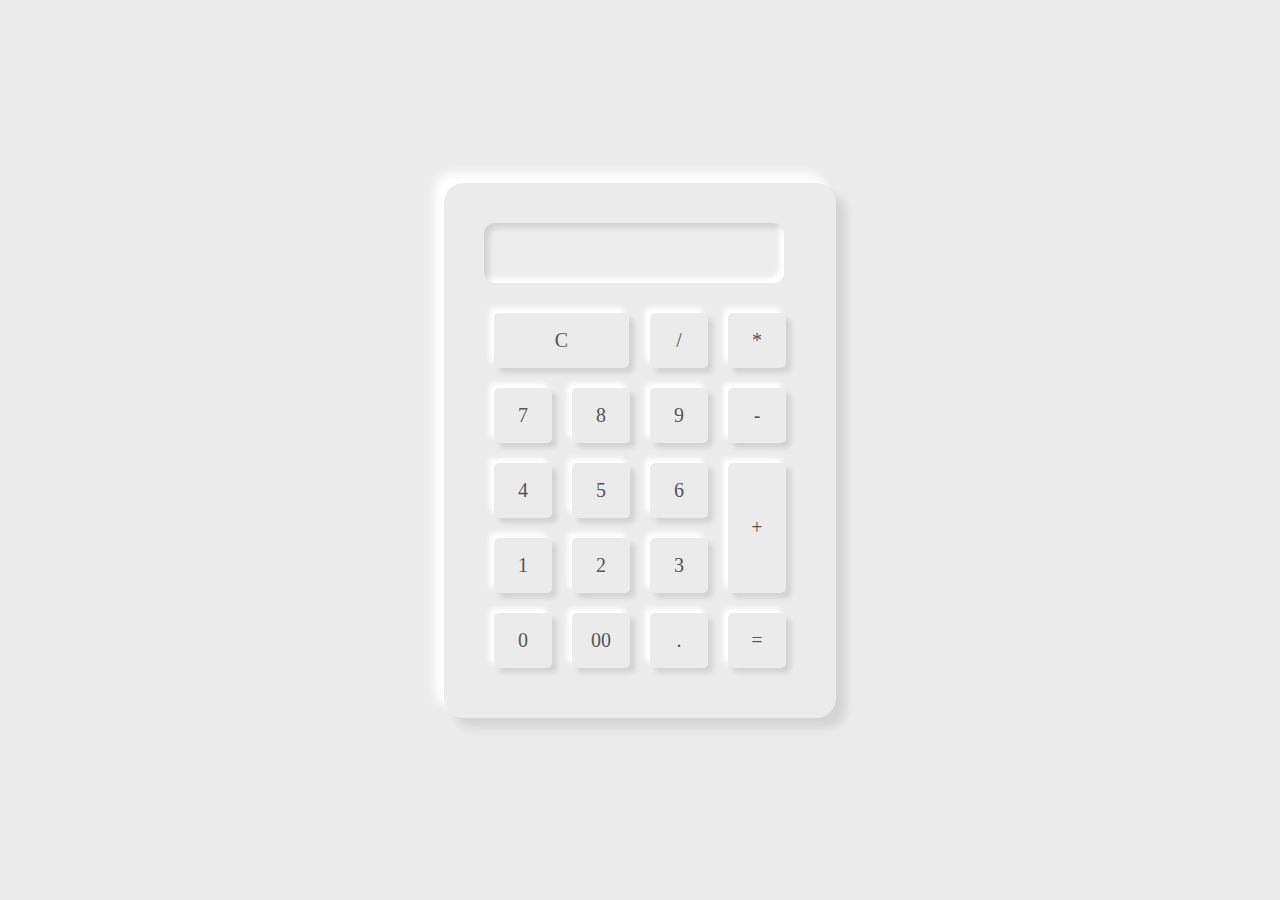
<file: Nuemorphism-Calculator/index.html>
<!DOCTYPE html>
<html lang="en">
    <head>
        <meta charset="UTF-8">
        <meta http-equiv="X-UA-Compatible" content="IE=edge">
        <meta name="viewport" content="width=device-width, initial-scale=1.0">
        <title>Document</title>
        <link rel="stylesheet" href="style.css">
    </head>
    <body>
        <div class="center">
            <form name="form" class="form">
                <input type="text" id="display" name="display" disabled>
                <span onclick="document.form.display.value = ''" id="clear">C</span>
                <span onclick="document.form.display.value += '/'" id="divide">/</span>
                <span onclick="document.form.display.value += '*'" id="multi">*</span>
                <span onclick="document.form.display.value += '7'" id="seven">7</span>
                <span onclick="document.form.display.value += '8'" id="eight">8</span>
                <span onclick="document.form.display.value += '9'" id="nine">9</span>
                <span onclick="document.form.display.value += '-'" id="minus">-</span>
                <span onclick="document.form.display.value += '4'" id="four">4</span>
                <span onclick="document.form.display.value += '5'" id="five">5</span>
                <span onclick="document.form.display.value += '6'" id="six">6</span>
                <span onclick="document.form.display.value += '+'" id="plus">+</span>
                <span onclick="document.form.display.value += '1'" id="one">1</span>
                <span onclick="document.form.display.value += '2'" id="two">2</span>
                <span onclick="document.form.display.value += '3'" id="three">3</span>
                <span onclick="document.form.display.value += '0'" id="zero">0</span>
                <span onclick="document.form.display.value += '00'" id="dzero">00</span>
                <span onclick="document.form.display.value += '.'" id="dot">.</span>
                <span onclick="document.form.display.value = eval(form.display.value)" id="equal">=</span>
            </form>
        </div>
    </body>
</html>
</file>
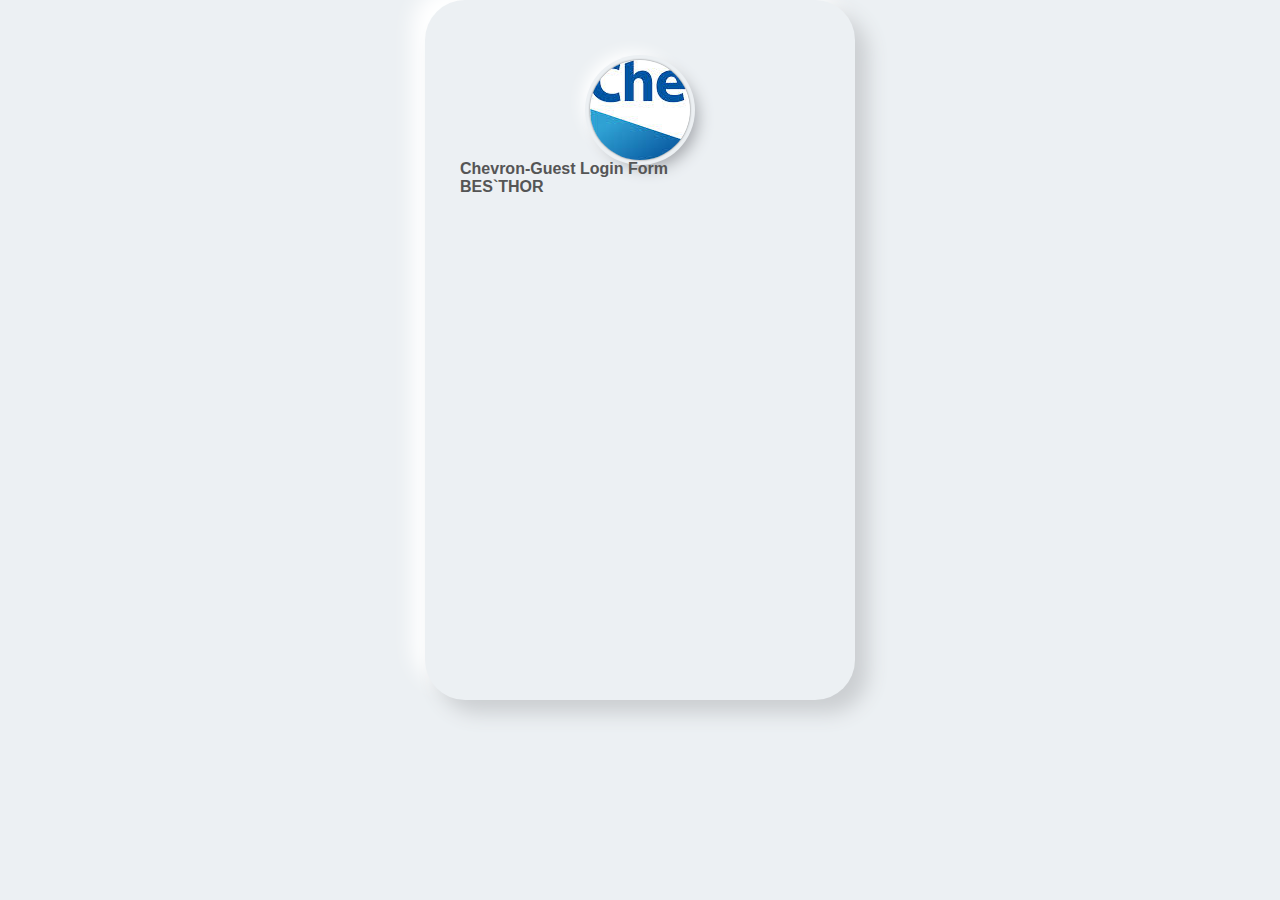
<file: Nuemorphism-Login_Form/index.html>
<!DOCTYPE html>
<html>
    <head>
        <title>Neumorphism Login Form</title>
        <link src="https://fonts.gooleapis.com/css?family=Lato:400,700&display=swap" rel="stylesheet">
        <link rel="stylesheet" type="text/css" href="style.css"/>
        </head>
        <body>
            <div class="login-div">
                <div class="logo"></div>
                <div class="title">Chevron-Guest Login Form</div>
                <div class="sub-title">BES`THOR</div>
            </div>
        </body>
</html>
</file>
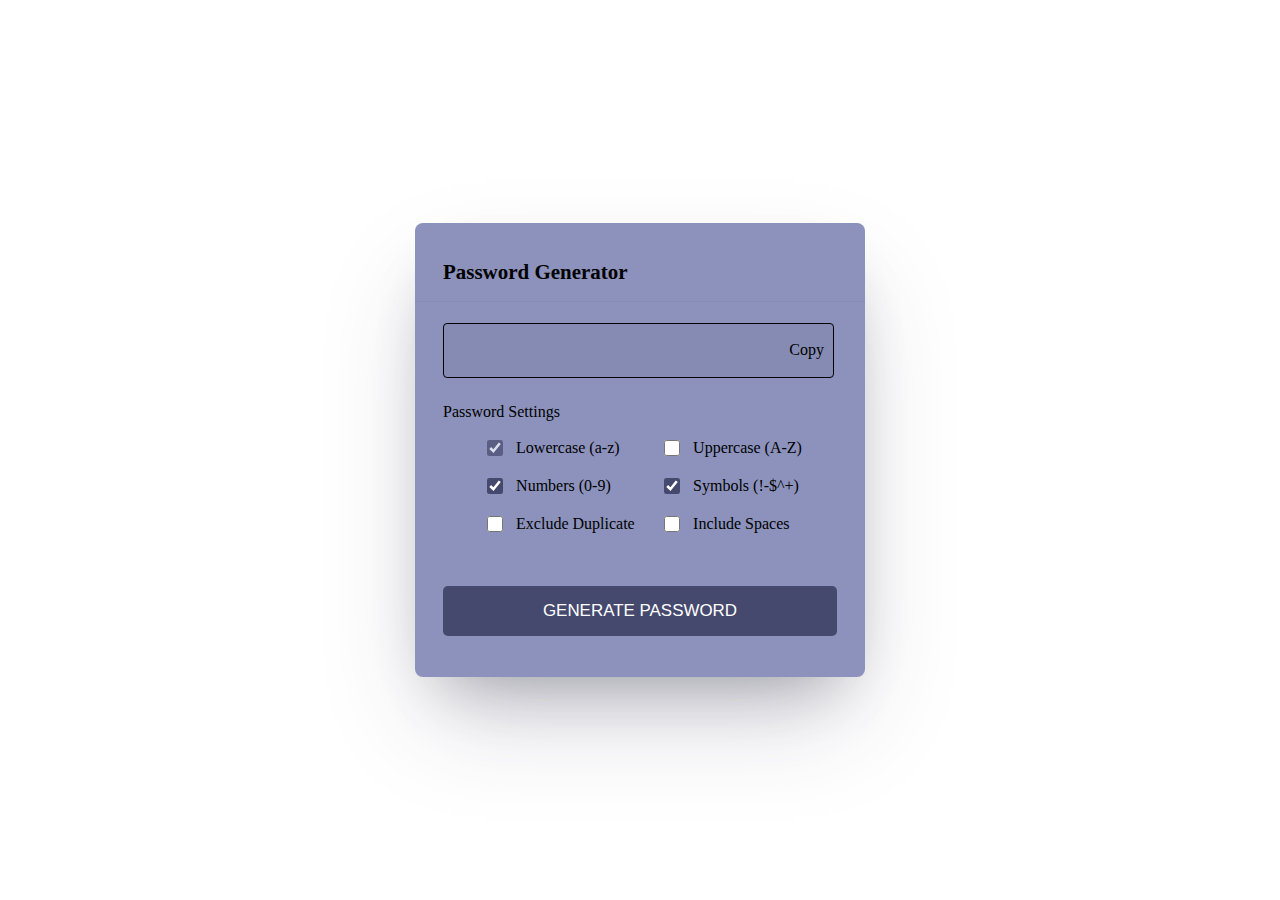
<file: random-password_generator/index.html>
<!DOCTYPE html>
<html lang="en">
    <head>
        <meta charset="utf-8" />
        <title>Password generator</title>
        
        <! --link to the external CSS file -->
        <link rel="stylesheet" href="style.css">
        <script src="script.js"></script>
    </head>
    <body>
        <! -- Main container fr the passsword generator -->
    <div class="container">
        <p>Password Generator</p>
        <div class="wrapper">

            <! -- Input box to display the generated password -->
            <div class="input-box">
                <input id="password" type="text" disabled>
                <span id="copy" onclick="copyPassword()">Copy</span>
            </div>
            <! --Section for password settings -->
            <div class="pass-settings">
                <label class="title">Password Settings</label>
                <ul class="options">
                    <li class="option">
                        <input checked id="lowercase" type="checkbox">
                        <label for="lowercase">Lowercase (a-z)</label>
                    </li>
                    <li class="option">
                        <input id="uppercase" type="checkbox">
                        <label for="uppercase">Uppercase (A-Z)</label>
                    </li>
                    <li class="option">
                        <input id="numbers" type="checkbox" checked>
                        <label for="numbers">Numbers (0-9)</label>
                    </li>
                    <li class="option">
                        <input id="symbols" type="checkbox" checked>
                        <label for="symbols">Symbols (!-$^+)</label>
                    </li>
                    <li class="option">
                        <input id="exc-duplicate" type="checkbox">
                        <label for="exc-duplicate">Exclude Duplicate</label>
                    </li>
                    <li class="option">
                        <input id="spaces" type="checkbox">
                        <label for="spaces">Include Spaces</label>
                    </li>
                </ul>
            </div>
            <button class="generate-btn" id="generate"
            onclick="generatePassword()">Generate Password</button>
            </div>
        </div>
    </body>
    </html>
</file>
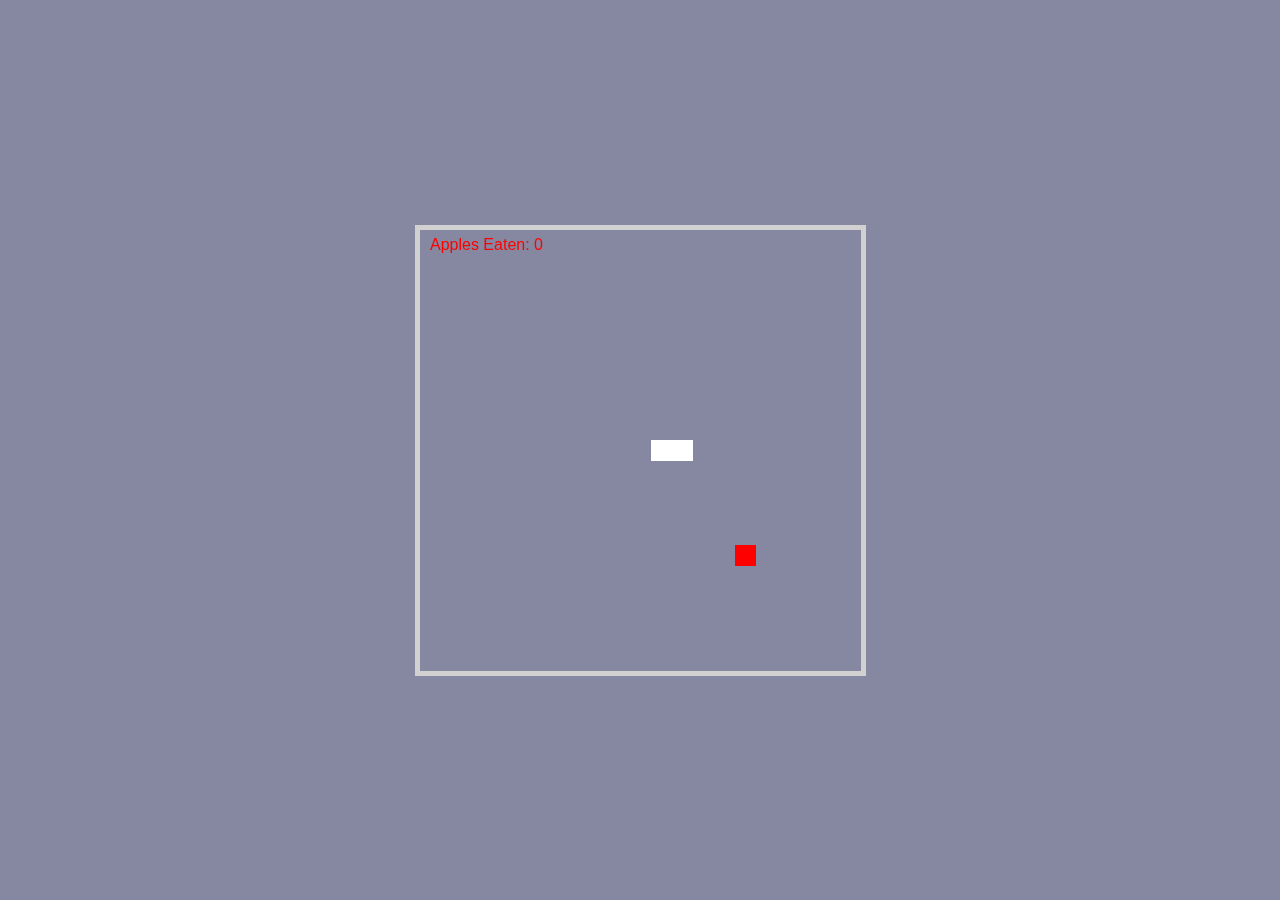
<file: snake_game/index.html>
<!DOCTYPE html>
<html lang="en">
<head>
    <meta charset="UTF-8">
    <meta name="viewport" content="width=device-width, initial-scale=1.0">
    <title>Classic snake game</title>
</head>
<link rel="stylesheet" href="./styles.css"/>
<body>
    <canvas
    id="canvas"
    width="441"
    height="441"
    ></canvas>
    <script src="./script.js"></script>
</body>
</html>
</file>
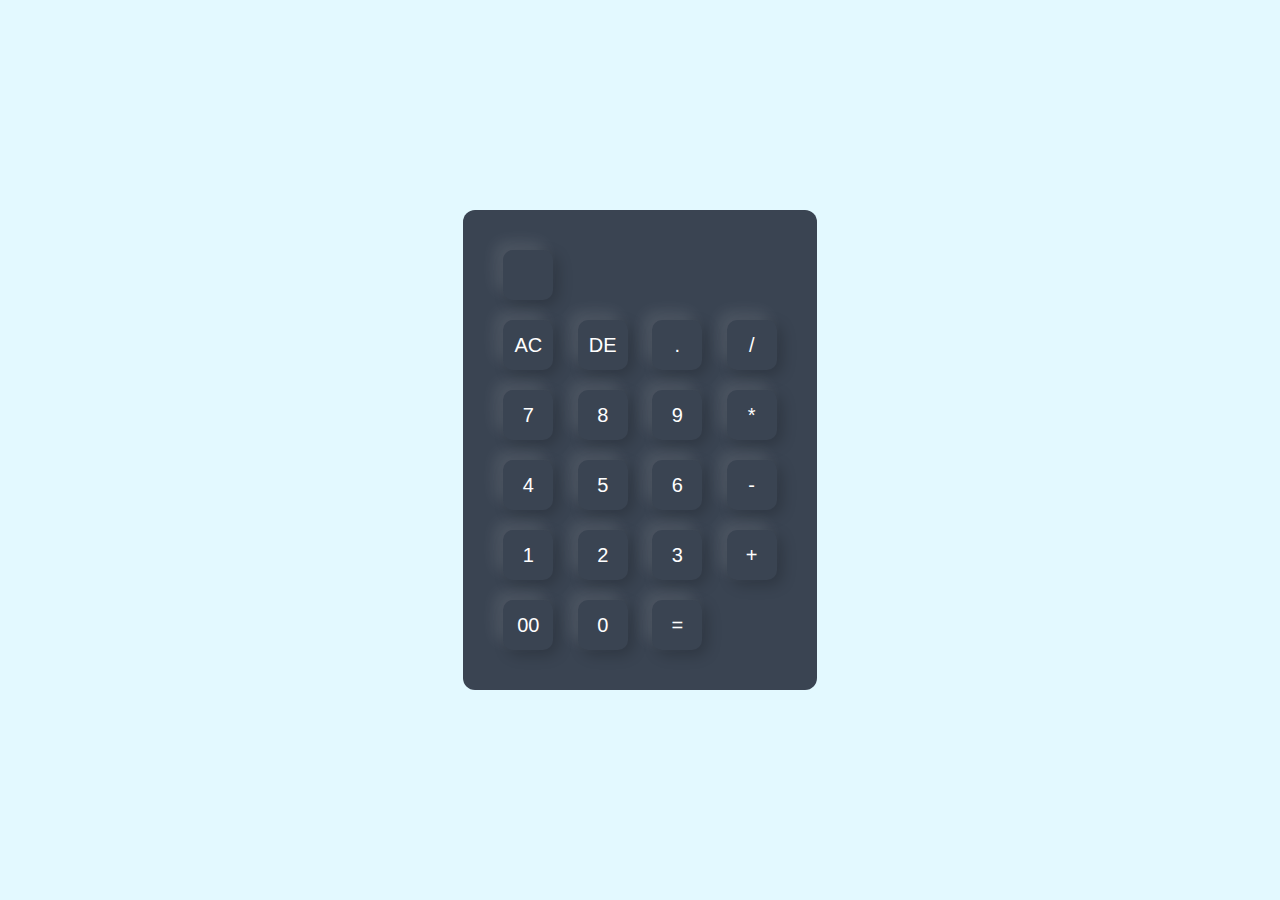
<file: vanila-calculator/index.html>
<!DOCTYPE html>
<html>
    <head>
        <meta nme="viewport" content="width=device-width, initial-scale=1.0">
        <title>Calculator using javascript</title>
        <link rel="stylesheet" href="style.css">
    </head>
    <body>

        <div class="container">
            <div class="calculator">
            <form>
                 <div>
                    <input type="text" name="display">
                </div>
                <div> 
                    <input type="button" value="AC">
                    <input type="button" value="DE">
                    <input type="button" value=".">
                    <input type="button" value="/">

                </div>
                <div> 
                    <input type="button" value="7">
                    <input type="button" value="8">
                    <input type="button" value="9">
                    <input type="button" value="*">

                </div>
                <div> 
                    <input type="button" value="4">
                    <input type="button" value="5">
                    <input type="button" value="6">
                    <input type="button" value="-">

                </div>
                <div> 
                    <input type="button" value="1">
                    <input type="button" value="2">
                    <input type="button" value="3">
                    <input type="button" value="+">
                </div>
                <div> 
                    <input type="button" value="00">
                    <input type="button" value="0">
                    <input type="button" value="=">
                    
                </div>
            </form>

        </div>
        </div>

    </body>
</html>
</file>
<file: Nuemorphism-Calculator/style.css>
*{
    margin: 0;
    padding: 0;
    box-sizing: border-box;
}

body{
    display: grid;
    place-items: center;
    min-height: 100vh;
    background: #ebebeb;
}

.center{
    position: relative;
    padding: 40px;
    border-radius: 20px;
    /* background: red; */
    box-shadow: 10px 10px 10px rgba(0, 0, 0, .1),
                -10px -10px 10px rgba(255, 255, 255, 5);
}

.center .form{
    display: grid;
    position: relative;
}

.center .form input{
    height: 60px;
    width: 300px;
    text-align: right;
    border: none;
    font-size: 25px;
    font-family: consolas;
    color: #555;
    box-shadow: inset 5px 5px 5px rgba(0, 0, 0, .1),
                inset -5px -5px 5px rgba(255, 255, 255, 1);
    border-radius: 10px;
    display: grid;
    margin-bottom: 20px;
    grid-column: span 4;
    padding: 15px;

}

.form span{
    display: grid;
    width: 58px;
    height: 55px;
    color: #555;
    font-weight: 500;
    place-items: center;
    font-size: 20px;
    box-shadow: 5px 5px 5px rgba(0, 0, 0, .1),
                -5px -5px 5px rgba(255, 255, 255, 1);
    border-radius: 5px;
    margin: 10px;
    cursor: pointer;
}

.form #clear{
    grid-column: span 2;
    width: 135px;
}

.form #plus{
    grid-row: span 2;
    height: 130px;
}
</file>
<file: Nuemorphism-Login_Form/style.css>
* {
    box-sizing: border-box;
}
body {
    margin: 0;
    height: 100vh;
    width: 100vw;
    overflow: hidden;
    font-family: 'Lato', sans-serif;
    font-weight: 700;
    display: flex;
    justify-content: center;
    color: #555;
    background: #ecf0f3;
}

.login-div {
    width: 430px;
    height: 700px;
    padding: 60px 35px 35px 35px;
    border-radius: 40px;
    background:#ecf0f3;
    box-shadow: 13px 13px 20px #cbced1,
                -13px -13px 20px #ffffff;

}
.logo {
    background: url("./images/chevron-big.jpg");
    width:100px;
    height: 100px;
    border-radius: 50%;
    margin:0 auto;
    box-shadow:
    /* Logo shadow */
    0px 0px 2px #5f5f5f,
    /* chevron offset */
    0px 0px 0px 5px #ecf0f3,
    /* bottom right */
    8px 8px 15px #a7aaaf,
    /* top left */
    -8px -8px 15px #ffffff
    ;
}
</file>
<file: random-password_generator/style.css>
/* Centering the container */
body {
    display: flex;
    justify-content: center;
    align-items: center;
    height: 100vh;
    margin: 0;
}


.container {
    width: min(450px, 90%);
    background: #8c92bb;
    border-radius: 8px;
    box-shadow: rgba(50, 50, 93, 0.25) 0px 50px 100px -20px,rgba(0, 0, 0, 0.3) 0px 30px 60px -30px;   
}

.container p {
    font-weight: 600;
    font-size: 1.31rem;
    padding: 1rem 1.75rem;
    border-bottom: 1px solid #858bb2;
}

.wrapper {
    margin: 1.25rem 1.75rem;
}

.wrapper .input-box {
    position: relative;
}

.input-box input {
    width: 83%;
    height: 53px;
    background: #858bb2;
    font-size: 1.06rem;
    border-radius: 4px;
    letter-spacing: 1.4px;
    border: 1px solid #000;
    padding: 0 2.85rem 0 1rem;
}

.input-box span {
    position: absolute;
    right: 13px;
    cursor: pointer;
    line-height: 53px;
    color: #000;
}

.input-box span:hover {
    margin: #46495e !important;
}

.wrapper .pass-settings {
    margin: 1.56rem 0 1.25rem;
}

.pass-settings .options {
    display: flex;
    list-style: none;
    flex-wrap: wrap;
    margin-top: 1rem;
}

.pass-settings .options .option {
    display: flex;
    align-items: center;
    margin-bottom: 1rem;
    width: calc(100% / 2);
}

.options .option:first-child input {
    opacity: 0.7;
}

.options .option input {
    height: 16px;
    width: 16px;
    cursor: pointer;
}

.options .option label {
    cursor: pointer;
    color: #000;
    padding-left: 0.63rem;
}

.pass-settings input[type="checkbox"] {
    accent-color: #46496e;
}

.wrapper .generate-btn {
    width: 100%;
    color: #fff;
    border: none;
    outline: none;
    cursor: pointer;
    background: #46496e;
    font-size: 1.06rem;
    padding: 0.94rem 0;
    border-radius: 5px;
    text-transform: uppercase;
    margin: 0.94rem 0  1.3rem;
}

.wrapper .generate-btn:hover {
    background: #3b3e5e;
}
</file>
<file: snake_game/styles.css>
/* Setting the width and height */ 
html {
    width: 100%;
    height: 100%;
}

/* Setting the width and height of the body element */
/* Centering the Canvas element using flexbox */

body {
    width: 100vw;
    height: 100vh;
    padding: 0;
    margin: 0;
    display: flex;
    align-items: center;
    justify-content: center;
    background-color: #8588a0;
}

/* Styling the Canvas element */
/* Adding a border around the Canvas element */

canvas {
    border: 5px solid #d1d1d1;
}
</file>
<file: vanila-calculator/style.css>
*{
    margin: 0;
    padding: 0;
    font-family: 'Poppins', sans-serif;
    box-sizing: border-box;
}


.container{
    width: 100%;
    height: 100vh;
    background: #e3f9ff;
    display: flex;
    align-items: center;
    justify-content: center;   
}
.calculator{
    background: #3a4452;
    padding: 30px;
    border-radius: 12px;
}
.calculator form input{
    border: 0;
    outline: 5;
    width: 50px;
    height: 50px;
    border-radius: 10px;
    box-shadow: -8px -8px 15px rgba(255, 255, 255, 0.1),5px 5px 15px rgba(0, 0, 0, 0.2);
    background: transparent;
    font-size: 20px;
    color: #fff;
    cursor: pointer;
    margin: 10px;
}

form.display{
    display: flex;
    justify-content: flex-end;
    margin: 20px 0;
}
form .display input{
    text-align: right;
    flex: 1;
    font-size: 45px;
    box-shadow: none;
}
</file>
